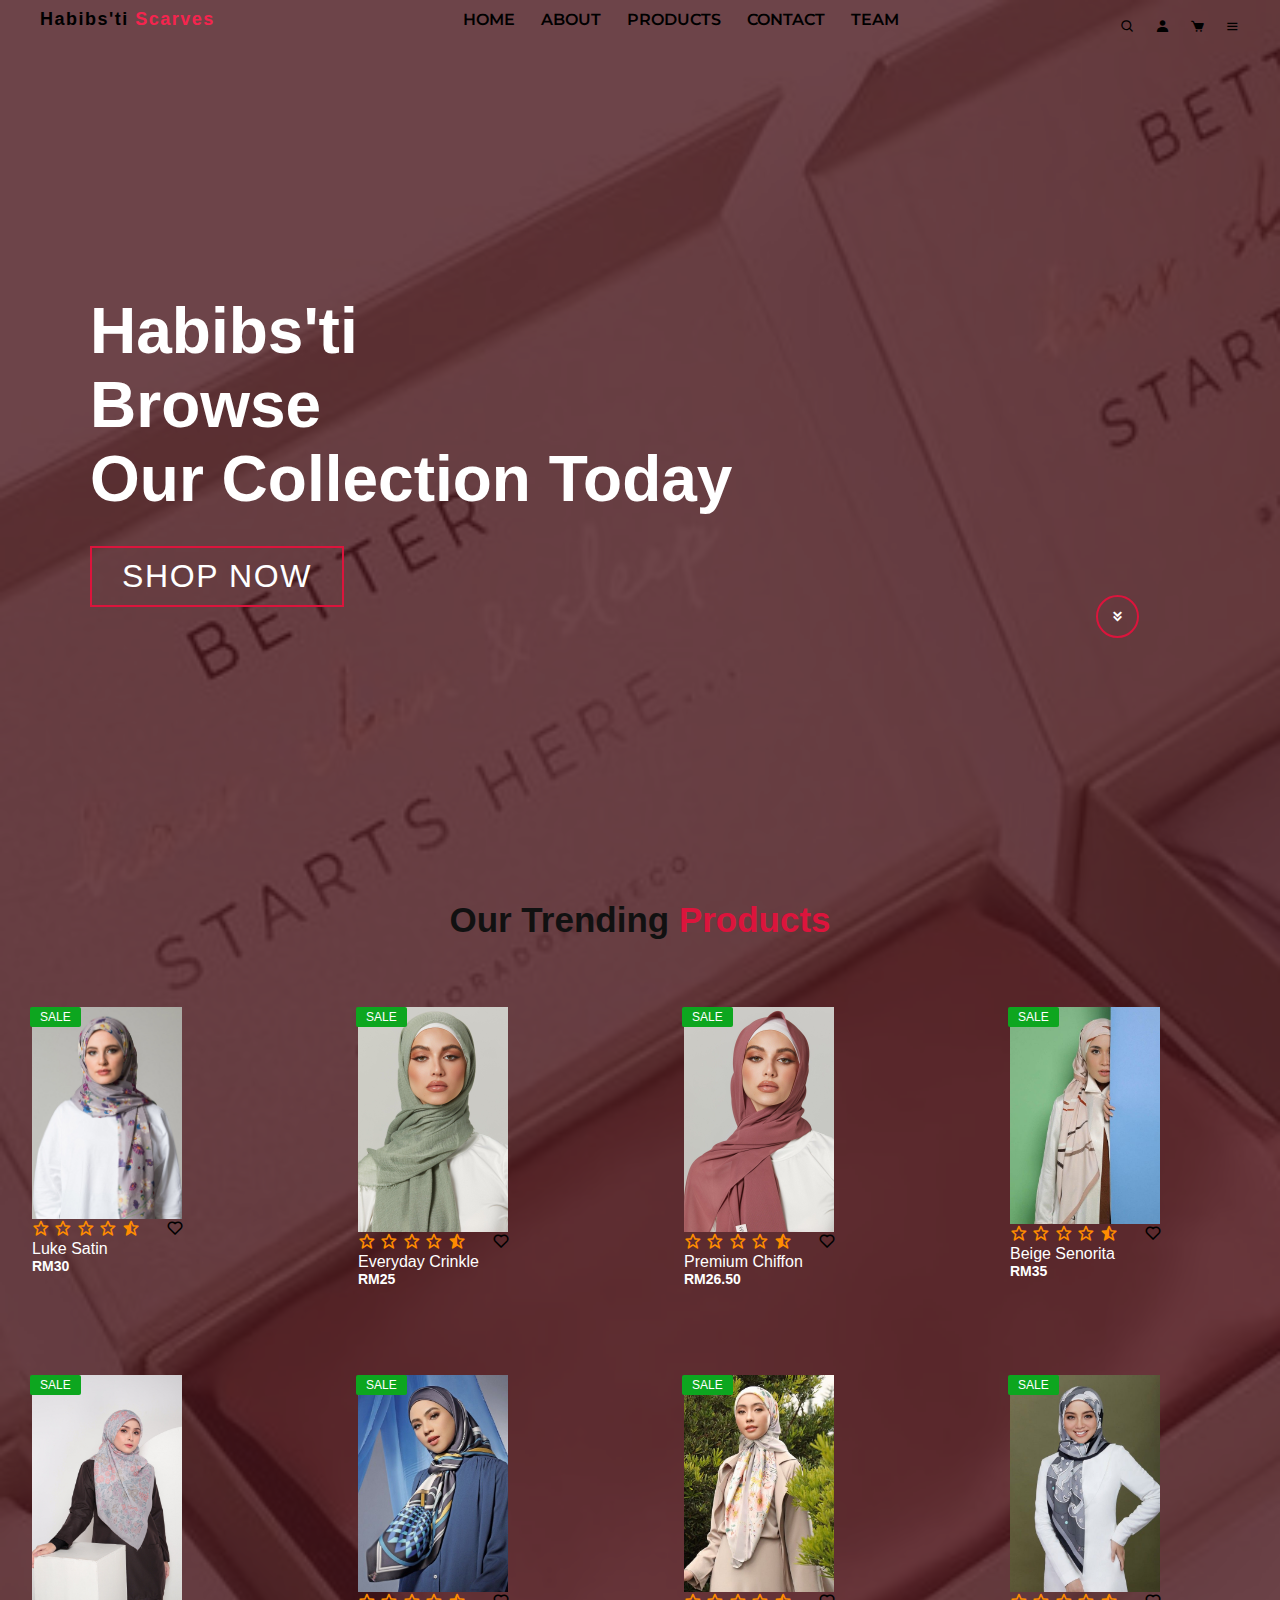
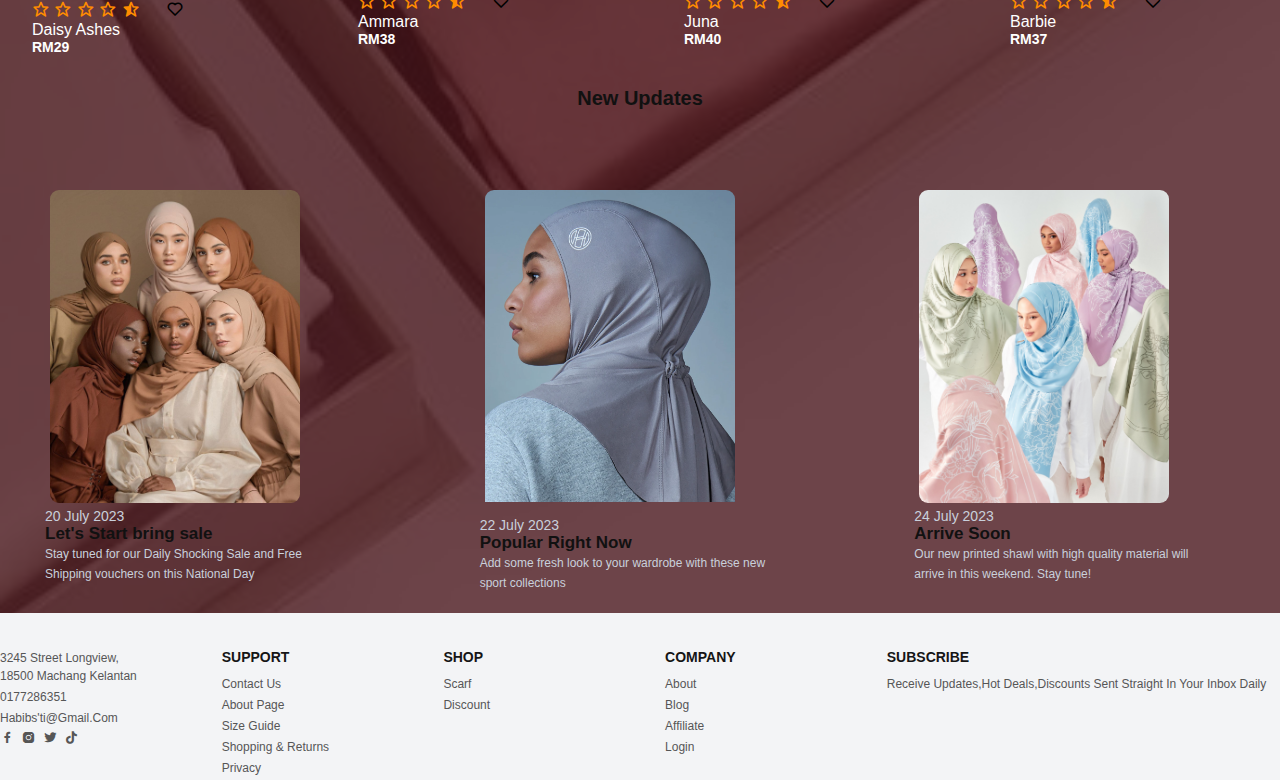
<file: index.html>
<html>
    <head>
        <title>Home</title>
        <link rel="stylesheet" type="text/css"href="css/style.css">
        <link rel="stylesheet"
        href="https://unpkg.com/boxicons@latest/css/boxicons.min.css">
        <link rel="Website Icon" type="png"
        href="images/logo.png">
   </head>
<body>
  <nav>
  <div class="menu" style="margin-left: 450;">
    <a href="index.html">HOME</a>
    <a href="about.html">ABOUT</a>
    <a href="products.html">PRODUCTS</a>
    <a href="contact.html">CONTACT</a>
    <a href="team.html">TEAM</a>
  </div>
  </nav>
<header>
<div class="nav-icon" style="margin-left: 1120;">
  <a href="#"><i class='bx bx-search'></i></a>
  <a href="#"><i class='bx bxs-user'></i></a>
  <a href="#"><i class='bx bxs-cart'></i></a>

  <div class="menu-icon">
    <a href="#"><i class='bx bx-menu' ></i></a>
  </div>
</div>
</header>
<div class="logo">
<a>Habibs'ti  <span> Scarves </span></a>
</div>

<style>
  body 
  {
      background-image: url("images/cover.jpeg"); 
      background-size: cover;
      background-position: top center;
      position: relative;
      z-index: 1;
  }

</style>
    <!-- Hero Section -->
    <section id="hero">
        <div class="hero container">
          <div>
            <h1>Habibs'ti<span></span></h1>
            <h1>Browse <span></span></h1>
            <h1>Our Collection Today<span></span></h1>
            <a href="products.html" type="button" class="cta">Shop Now</a>
          </div>  
        </div>
        <div class="down-arrow">
          <a href="#trending" class="down"><i class='bx bxs-chevrons-down'></i></a>
        </div>
    </section>

  <!--trending-products-section -->
  
  <section class="trending-product" id="trending">
    <div class="center-text">
      <h2>Our Trending <span>Products</span></h2>
    </div>
    <div class="products">
      <div class="row">
        <img src="images/Daisies Ashes-Free Style Straight Inner-Printed Smooth Chiffon.jpeg">
        <div class="product-text">
          <h5>Sale</h5>
        </div>
        <div class="heart-icon">
          <i class='bx bx-heart'></i>
        </div>
        <div class="ratting">
          <i class='bx bx-star'></i>
          <i class='bx bx-star'></i>
          <i class='bx bx-star'></i>
          <i class='bx bx-star'></i>
          <i class='bx bxs-star-half' ></i>
        </div>


        <div class="price">
          <h4>Luke Satin</h4>
          <p>RM30</p>
        </div>
      </div>

      <div class="row">
        <img src="images/tdg-trending2.jpeg">
        <div class="product-text">
          <h5>Sale</h5>
        </div>
        <div class="heart-icon">
          <i class='bx bx-heart'></i>
        </div>
        <div class="ratting">
          <i class='bx bx-star'></i>
          <i class='bx bx-star'></i>
          <i class='bx bx-star'></i>
          <i class='bx bx-star'></i>
          <i class='bx bxs-star-half' ></i>
        </div>


        <div class="price">
          <h4>Everyday Crinkle</h4>
          <p>RM25</p>
        </div>
      </div>

      <div class="row">
        <img src="images/tdg-trending-3.jpeg">
        <div class="product-text">
          <h5>Sale</h5>
        </div>
        <div class="heart-icon">
          <i class='bx bx-heart'></i>
        </div>
        <div class="ratting">
          <i class='bx bx-star'></i>
          <i class='bx bx-star'></i>
          <i class='bx bx-star'></i>
          <i class='bx bx-star'></i>
          <i class='bx bxs-star-half' ></i>
        </div>


        <div class="price">
          <h4>Premium Chiffon</h4>
          <p>RM26.50</p>
        </div>
      </div>
      <div class="row">
        <img src="images/BEIGE SENORITA IN MISTY ROSE.jpeg">
        <div class="product-text">
          <h5>Sale</h5>
        </div>
        <div class="heart-icon">
          <i class='bx bx-heart'></i>
        </div>
        <div class="ratting">
          <i class='bx bx-star'></i>
          <i class='bx bx-star'></i>
          <i class='bx bx-star'></i>
          <i class='bx bx-star'></i>
          <i class='bx bxs-star-half' ></i>
        </div>


        <div class="price">
          <h4>Beige Senorita</h4>
          <p>RM35</p>
        </div>
      </div>
      <div class="row">
        <img src="images/Square Printed Scarf Muslimah Head Scarf Affordable Luxury _ Etsy.jpeg">
        <div class="product-text">
          <h5>Sale</h5>
        </div>
        <div class="heart-icon">
          <i class='bx bx-heart'></i>
        </div>
        <div class="ratting">
          <i class='bx bx-star'></i>
          <i class='bx bx-star'></i>
          <i class='bx bx-star'></i>
          <i class='bx bx-star'></i>
          <i class='bx bxs-star-half' ></i>
        </div>


        <div class="price">
          <h4>Daisy Ashes</h4>
          <p>RM29</p>
        </div>
      </div>
      <div class="row">
        <img src="images/Ariani Online _ Ariani Galeri _ Ariani RTW _ Ariani Luxe _ Online Shawl _ Modern Blouse _ Baju Kurung _ Malaysia Kurung _ Malaysia Online Clothing.jpeg">
        <div class="product-text">
          <h5>Sale</h5>
        </div>
        <div class="heart-icon">
          <i class='bx bx-heart'></i>
        </div>
        <div class="ratting">
          <i class='bx bx-star'></i>
          <i class='bx bx-star'></i>
          <i class='bx bx-star'></i>
          <i class='bx bx-star'></i>
          <i class='bx bxs-star-half' ></i>
        </div>


        <div class="price">
          <h4>Ammara</h4>
          <p>RM38</p>
        </div>
      </div>
      <div class="row">
        <img src="images/download(1).jpeg">
        <div class="product-text">
          <h5>Sale</h5>
        </div>
        <div class="heart-icon">
          <i class='bx bx-heart'></i>
        </div>
        <div class="ratting">
          <i class='bx bx-star'></i>
          <i class='bx bx-star'></i>
          <i class='bx bx-star'></i>
          <i class='bx bx-star'></i>
          <i class='bx bxs-star-half' ></i>
        </div>


        <div class="price">
          <h4>Juna</h4>
          <p>RM40</p>
        </div>
      </div>
      <div class="row">
        <img src="images/Ariani Galeri _ Ariani RTW _ Ariani Luxe _ Online Shawl _ Modern Blouse _ Baju Kurung _ Malaysia Kurung _ Malaysia Online Clothing _ SQ ARIANI BROADWAY TWILL PTD DIAMOND 289.jpeg">
        <div class="product-text">
          <h5>Sale</h5>
        </div>
        <div class="heart-icon">
          <i class='bx bx-heart'></i>
        </div>
        <div class="ratting">
          <i class='bx bx-star'></i>
          <i class='bx bx-star'></i>
          <i class='bx bx-star'></i>
          <i class='bx bx-star'></i>
          <i class='bx bxs-star-half' ></i>
        </div>


        <div class="price">
          <h4>Barbie</h4>
          <p>RM37</p>
        </div>
      </div>
    </div>
  </section>

  <!--news section-->
  <section class="update-news">
    <div class="up-center-text">
      <h2>New Updates</h2>
    </div>

    <div class="update-cart">
      <div class="cart">
        <img src="images/news.jpeg" alt="">
        <h5>20 July 2023</h5>
        <h4>Let's Start bring sale</h4>
        <p>Stay tuned for our Daily Shocking Sale and Free Shipping vouchers on this National Day</p>
      </div>

      <div class="cart">
        <img src="images/FlexFit Sport Hijab - Smoke.png" style="padding-bottom: 10px;" alt="">
        <h5>22 July 2023</h5>
        <h4>Popular Right Now</h4>
        <p>Add some fresh look to your wardrobe with these new sport collections</p>
      </div>

      <div class="cart">
        <img src="images/IWD floral printed hijab campaign photoshoot.jpeg" alt="">
        <h5>24 July 2023</h5>
        <h4>Arrive Soon</h4>
        <p>Our new printed shawl with high quality material will arrive in this weekend. Stay tune!</p>
      </div>
    </div>
  </section>

  <section class="contact">
    <div class="contact-info">
      <div class="first-info">
        <br>
        <br>
        <p>3245 Street Longview, <br> 18500 Machang Kelantan</p>
        <p>0177286351</p>
        <p>Habibs'ti@gmail.com</p>
  
        <div class="social-icon">
          <a href="#"><i class='bx bxl-facebook'></i></a>
          <a href="#"><i class='bx bxl-instagram-alt'></i></a>
          <a href="#"><i class='bx bxl-twitter'></i></a>
          <a href="#"><i class='bx bxl-tiktok'></i></a>
        </div>
      </div>
  
      <div class="second-info">
        <br>
        <br>
        <h4>Support</h4>
        <p>Contact Us</p>
        <p>About Page</p>
        <p>Size Guide</p>
        <p>Shopping & Returns</p>
        <p>Privacy</p>
      </div>
  
      <div class="third-info">
        <br>
        <br>
        <h4>Shop</h4>
        <p>Scarf</p>
        <p>Discount</p>
      </div>
  
      <div class="fourth-info">
        <br>
        <br>
        <h4>Company</h4>
        <p>About</p>
        <p>Blog</p>
        <p>Affiliate</p>
        <p>Login</p>
      </div>
  
      <div class="five">
        <br>
        <br>
        <h4>Subscribe</h4> 
        <p>Receive Updates,Hot Deals,Discounts Sent Straight In Your Inbox Daily</p>
      </div>
    </div>
  </section>
</body>
</html>
</file>
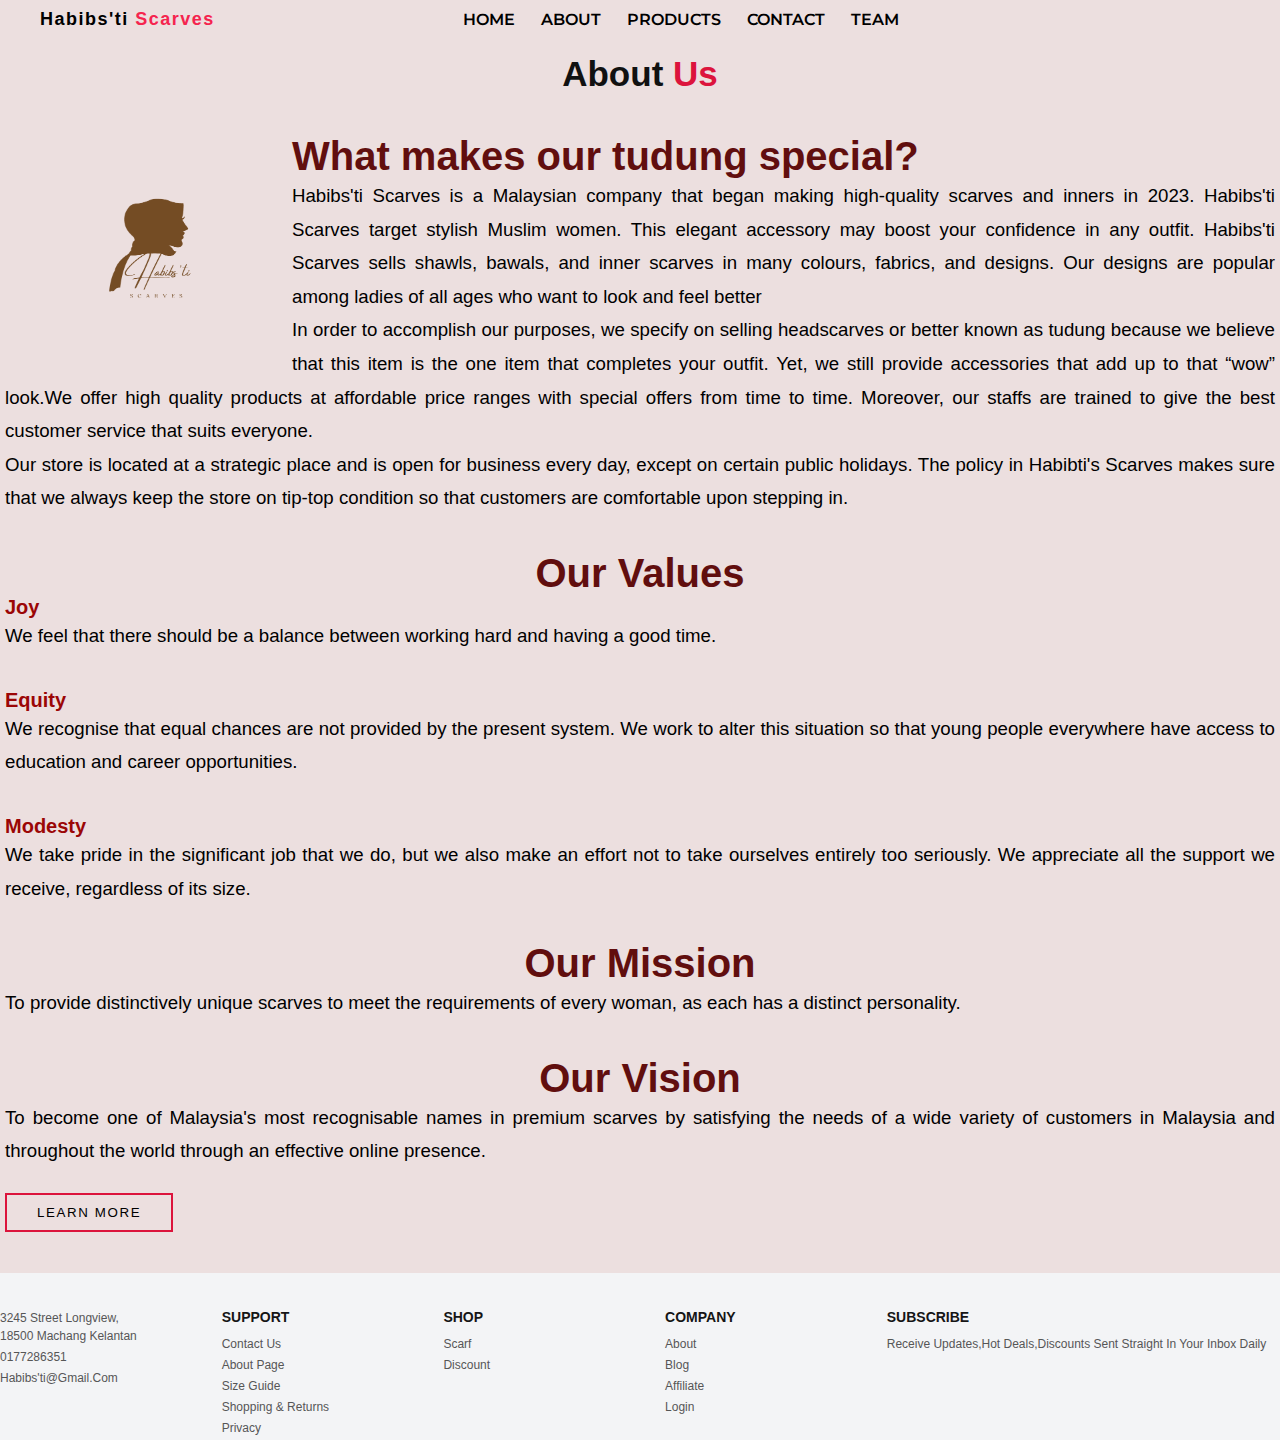
<file: about.html>
<html>
    <head>
        <title>About Us</title>
        <link rel="stylesheet" type="text/css"href="css/style.css">
        <link rel="Website Icon" type="png"
        href="images/logo.png">
   </head>
<body>
  <nav>
    <div class="menu" style="margin-left: 450;">
      <a href="index.html">HOME</a>
      <a href="about.html">ABOUT</a>
      <a href="products.html">PRODUCTS</a>
      <a href="contact.html">CONTACT</a>
      <a href="team.html">TEAM</a>
    </div>
  </nav>

  <div class="logo">
    <a>Habibs'ti  <span> Scarves </span></a>
  </div>

  <section class="about" id="about" style="background: rgb(236, 223, 223);">
    <br>
    <br>
    <br>
    <div class="center-text">
      <h2>About<span> Us </span></h2>
    </div>
    <div class="background">
      <div class="image">
        <img src="images/logo.png" alt="">
      </div>

      <div class="content">
        <h11>What makes our tudung special?</h11>
        <p>Habibs'ti Scarves is a Malaysian company that began making high-quality scarves and inners in 2023.  Habibs'ti Scarves target stylish Muslim women. This elegant accessory may boost your confidence in any outfit. Habibs'ti Scarves sells shawls, bawals, and inner scarves in many colours, fabrics, and designs. Our designs are popular among ladies of all ages who want to look and feel better</p>
        <p>In order to accomplish our purposes, we specify on selling headscarves or better known as tudung because we believe that this item is the one item that completes your outfit. Yet, we still provide accessories that add up to that “wow” look.We offer high quality products at affordable price ranges with special offers from time to time. Moreover, our staffs are trained to give the best customer service that suits everyone.</p>
        <p>Our store is located at a strategic place and is open for business every day, except on certain public holidays. The policy in Habibti's Scarves makes sure that we always keep the store on tip-top condition so that customers are comfortable upon stepping in.</p>
        <br>
        <br>
        <div align="center">
        <h11>Our Values</h11>
        </div>
        <h14>Joy</h14>
        <p>We feel that there should be a balance between working hard and having a good time.</p>
        <br>
        <br>
        <h14>Equity</h14>
        <p>We recognise that equal chances are not provided by the present system. We work to alter this situation so that young people everywhere have access to education and career opportunities.</p>
        <br>
        <br>
        <h14>Modesty</h14>
        <p>We take pride in the significant job that we do, but we also make an effort not to take ourselves entirely too seriously. We appreciate all the support we receive, regardless of its size.</p>
        <br>
        <br>
        <div align="center">
        <h11>Our Mission</h11>
        </div>
        <p>To provide distinctively unique scarves to meet the requirements of every woman, as each has a distinct personality.</p>
        <br>
        <br>
        <div align="center">
        <h11>Our Vision</h11>
        </div>
        <p>To become one of Malaysia's most recognisable names in premium scarves by satisfying the needs of a wide variety of customers in Malaysia and throughout the world through an effective online presence.</p>
        <a href="#" type="button" class="btn-abt">Learn More</a>
      </div>
      <br>
      <br>
    </div>
  </section>

  <section class="contact">
    <div class="contact-info">
      <div class="first-info">
        <br>
        <br>
        <p>3245 Street Longview, <br> 18500 Machang Kelantan</p>
        <p>0177286351</p>
        <p>Habibs'ti@gmail.com</p>
  
        <div class="social-icon">
          <a href="#"><i class='bx bxl-facebook'></i></a>
          <a href="#"><i class='bx bxl-instagram-alt'></i></a>
          <a href="#"><i class='bx bxl-twitter'></i></a>
          <a href="#"><i class='bx bxl-tiktok'></i></a>
        </div>
      </div>
  
      <div class="second-info">
        <br>
        <br>
        <h4>Support</h4>
        <p>Contact Us</p>
        <p>About Page</p>
        <p>Size Guide</p>
        <p>Shopping & Returns</p>
        <p>Privacy</p>
      </div>
  
      <div class="third-info">
        <br>
        <br>
        <h4>Shop</h4>
        <p>Scarf</p>
        <p>Discount</p>
      </div>
  
      <div class="fourth-info">
        <br>
        <br>
        <h4>Company</h4>
        <p>About</p>
        <p>Blog</p>
        <p>Affiliate</p>
        <p>Login</p>
      </div>
  
      <div class="five">
        <br>
        <br>
        <h4>Subscribe</h4> 
        <p>Receive Updates,Hot Deals,Discounts Sent Straight In Your Inbox Daily</p>
      </div>
    </div>
  </section>

</body>
</html>
</file>
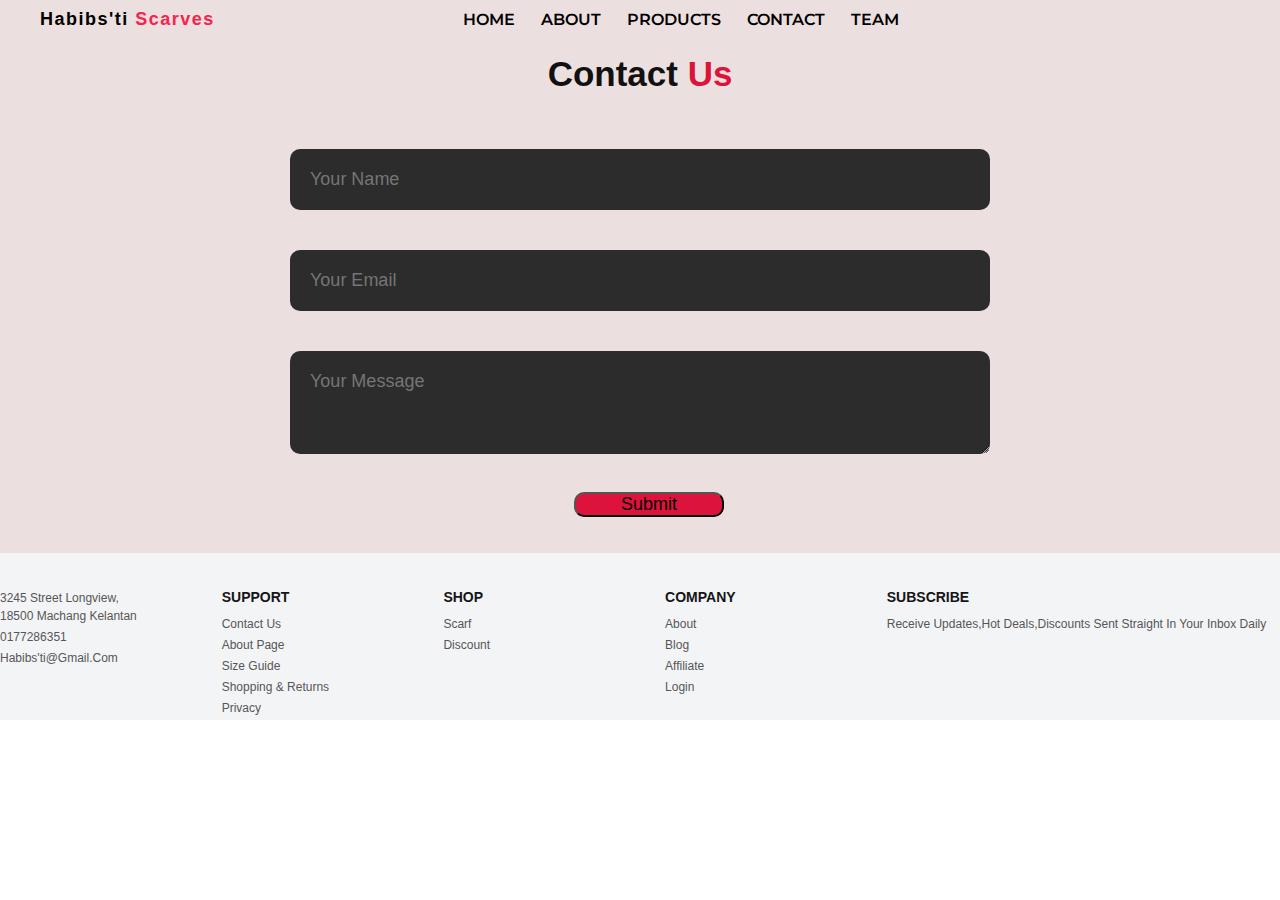
<file: contact.html>
<html>
    <head>
        <title>Contact Us</title>
        <link rel="stylesheet" type="text/css"href="css/style.css">
        <link rel="Website Icon" type="png"
        href="images/logo.png">
   </head>
<body>
  <div class="bg" style="background: rgb(236, 223, 223);">
  <nav>
  <div class="menu"style="margin-left: 450;">
    <a href="index.html">HOME</a>
    <a href="about.html">ABOUT</a>
    <a href="products.html">PRODUCTS</a>
    <a href="contact.html">CONTACT</a>
    <a href="team.html">TEAM</a>
  </div>
  </nav>

  <div class="logo">
    <a>Habibs'ti  <span> Scarves </span></a>
    </div>
  <br>

  <div class="center-text">
    <br>
    <br>
  <h2>Contact<span> Us </span></h2>
  </div>

  <div align="center">
  <form>
    <input type="text" name="Name" placeholder="Your Name" required>
    <input type="email" name="email" placeholder="Your Email" required>
    <textarea name="Message" rows="3" placeholder="Your Message"></textarea>
    <br>
    <br>
    <button type="submit" style="background: crimson; color: black;width: 150px;bottom: 20px 30px;font-size: 18px;border-radius: 10px;margin-left:18px;">Submit</button>
  </form>
</div>

<br>
<br>
</div>
<section class="contact">
  <div class="contact-info">
    <div class="first-info">
      <br>
      <br>
      <p>3245 Street Longview, <br> 18500 Machang Kelantan</p>
      <p>0177286351</p>
      <p>Habibs'ti@gmail.com</p>

      <div class="social-icon">
        <a href="#"><i class='bx bxl-facebook'></i></a>
        <a href="#"><i class='bx bxl-instagram-alt'></i></a>
        <a href="#"><i class='bx bxl-twitter'></i></a>
        <a href="#"><i class='bx bxl-tiktok'></i></a>
      </div>
    </div>

    <div class="second-info">
      <br>
      <br>
      <h4>Support</h4>
      <p>Contact Us</p>
      <p>About Page</p>
      <p>Size Guide</p>
      <p>Shopping & Returns</p>
      <p>Privacy</p>
    </div>

    <div class="third-info">
      <br>
      <br>
      <h4>Shop</h4>
      <p>Scarf</p>
      <p>Discount</p>
    </div>

    <div class="fourth-info">
      <br>
      <br>
      <h4>Company</h4>
      <p>About</p>
      <p>Blog</p>
      <p>Affiliate</p>
      <p>Login</p>
    </div>

    <div class="five">
      <br>
      <br>
      <h4>Subscribe</h4> 
      <p>Receive Updates,Hot Deals,Discounts Sent Straight In Your Inbox Daily</p>
    </div>
  </div>
</section>
</body>
</html>
</file>
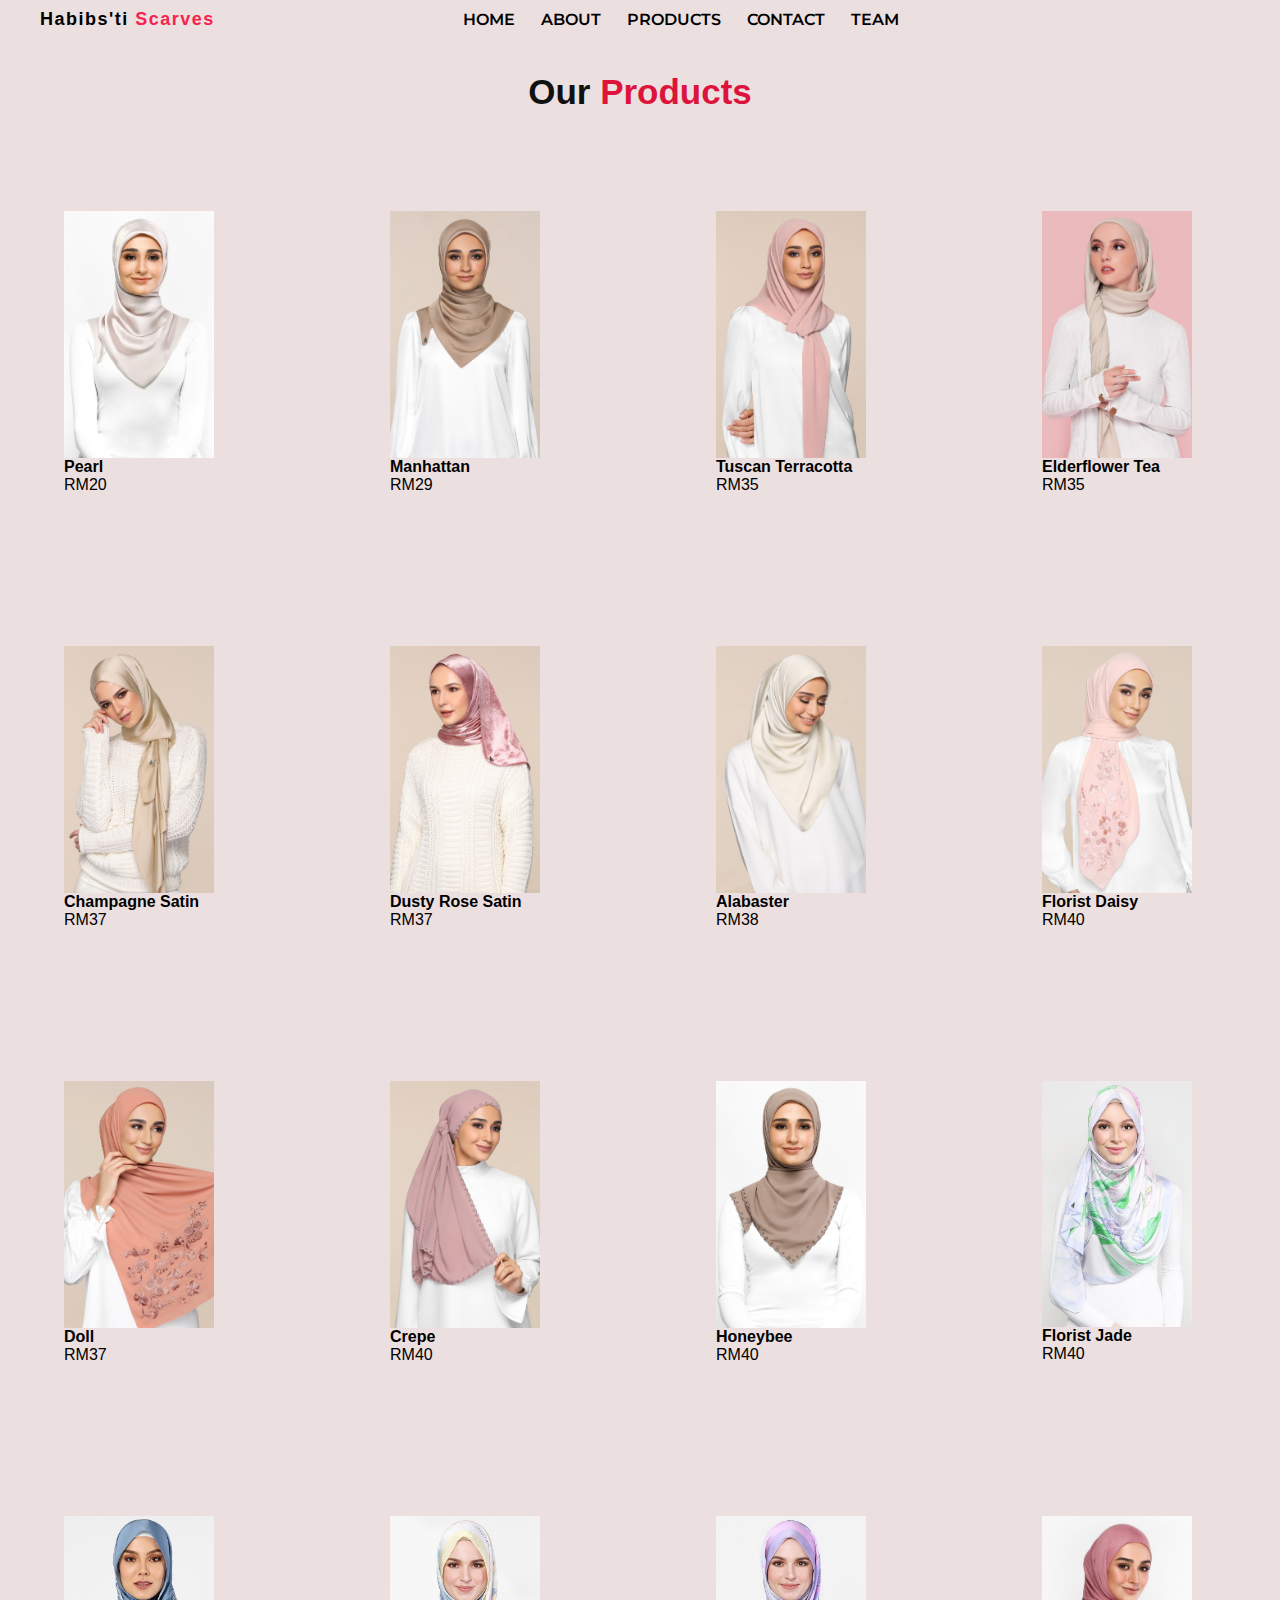
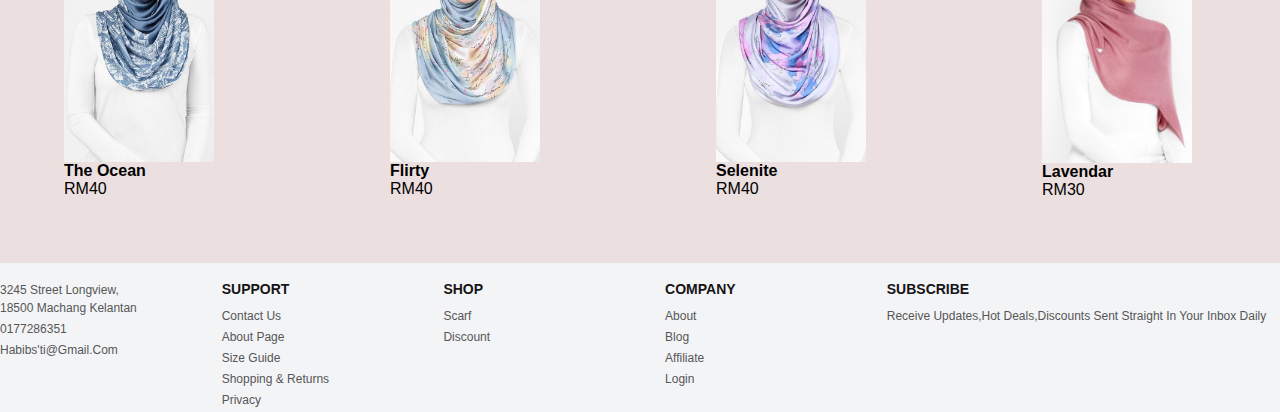
<file: products.html>
<html>
    <head>
        <title>Our Products</title>
        <link rel="stylesheet" type="text/css"href="css/style.css">
        <link rel="Website Icon" type="png"
        href="images/logo.png">
   </head>
<body>
  <div class="bg" style="background: rgb(236, 223, 223);">
  <nav>
  <div class="menu"style="margin-left: 450;">
    <a href="index.html">HOME</a>
    <a href="about.html">ABOUT</a>
    <a href="products.html">PRODUCTS</a>
    <a href="contact.html">CONTACT</a>
    <a href="team.html">TEAM</a>
  </div>
  </nav>
  <div class="logo">
    <a>Habibs'ti  <span> Scarves </span></a>
    </div>
  <br>
  <br>
  <section class="trending-product" id="trending">
    <div class="center-text">
      <br>
      <br>
      <h2>Our<span> Products </span></h2>
    </div>
    <div class="products">
      <div class="row" style="padding: 4rem;">
        <img src="images/product1.png" alt="">

        <div class="p-price">
          <h4>Pearl</h4>
          <p>RM20</p>
        </div>
      </div>

      <div class="row"style="padding: 4rem;">
        <img src="images/product2.png" alt="">


        <div class="p-price">
          <h4>Manhattan</h4>
          <p>RM29</p>
        </div>
      </div>

      <div class="row"style="padding: 4rem;">
        <img src="images/product3.png" alt="">


        <div class="p-price">
          <h4>Tuscan Terracotta</h4>
          <p>RM35</p>
        </div>
      </div>
      <div class="row"style="padding: 4rem;">
        
        <img src="images/product4.jpeg" alt="">


        <div class="p-price">
          <h4>Elderflower Tea</h4>
          <p>RM35</p>
        </div>
      </div>
      <div class="row"style="padding: 4rem;">
        <img src="images/product5.png" alt="">


        <div class="p-price">
          <h4>Champagne Satin</h4>
          <p>RM37</p>
        </div>
      </div>
      <div class="row"style="padding: 4rem;">
        <img src="images/product6.png" alt="">
        <div class="p-price">
          <h4>Dusty Rose Satin</h4>
          <p>RM37</p>
        </div>
      </div>
      <div class="row"style="padding: 4rem;">
        <img src="images/product7.png" alt="">


        <div class="p-price">
          <h4>Alabaster</h4>
          <p>RM38</p>

        </div>
      </div>
      <div class="row"style="padding: 4rem;">
        <img src="images/product8.png" alt="">

        <div class="p-price">
          <h4>Florist Daisy</h4>
          <p>RM40</p>

        </div>
      </div>

      <div class="row"style="padding: 4rem;">
        <img src="images/product9.png" alt="">
  
  
        <div class="p-price">
          <h4>Doll</h4>
          <p>RM37</p>
        </div>
      </div>

      <div class="row"style="padding: 4rem;">
        <img src="images/product10.png" alt="">
    
          <div class="p-price">
            <h4>Crepe</h4>
            <p>RM40</p>
          </div>
      </div>

      <div class="row"style="padding: 4rem;">
        <img src="images/product11.png" alt="">
      
          <div class="p-price">
              <h4>Honeybee</h4>
              <p>RM40</p>      
          </div>
      </div>

      <div class="row"style="padding: 4rem;">
                <img src="images/product12.jpeg" alt="">
        
                <div class="p-price">
                  <h4>Florist Jade</h4>
                  <p>RM40</p>
        
                </div>
      </div>
        <div class="row"style="padding: 4rem;">
                  <img src="images/product13.jpeg" alt="">
          
          
                  <div class="p-price">
                    <h4>The Ocean</h4>
                    <p>RM40</p>

                  </div>
        </div>
          <div class="row"style="padding: 4rem;">
                    <img src="images/product14.jpeg" alt="">
            
                    <div class="p-price">
                      <h4>Flirty</h4>
                      <p>RM40</p>
            
                    </div>
          </div>
            <div class="row"style="padding: 4rem;">
                      <img src="images/product15.jpeg" alt="">
                    
              
                      <div class="p-price">
                        <h4>Selenite</h4>
                        <p>RM40</p>
              
                      </div>
            </div>
              <div class="row"style="padding: 4rem;">
                        <img src="images/product16.png" alt="">
                      
                
                        <div class="p-price">
                          <h4>Lavendar</h4>
                          <p>RM30</p>
                
                        </div>

              </div>
    </div>
  </section>
</div>
  <section class="contact">
    <br>
    <div class="contact-info">
      <div class="first-info">
        
        <p>3245 Street Longview, <br> 18500 Machang Kelantan</p>
        <p>0177286351</p>
        <p>Habibs'ti@gmail.com</p>
  
        <div class="social-icon">
          <a href="#"><i class='bx bxl-facebook'></i></a>
          <a href="#"><i class='bx bxl-instagram-alt'></i></a>
          <a href="#"><i class='bx bxl-twitter'></i></a>
          <a href="#"><i class='bx bxl-tiktok'></i></a>
        </div>
      </div>
  
      <div class="second-info">
        <h4>Support</h4>
        <p>Contact Us</p>
        <p>About Page</p>
        <p>Size Guide</p>
        <p>Shopping & Returns</p>
        <p>Privacy</p>
      </div>
  
      <div class="third-info">
        <h4>Shop</h4>
        <p>Scarf</p>
        <p>Discount</p>
      </div>
  
      <div class="fourth-info">
        <h4>Company</h4>
        <p>About</p>
        <p>Blog</p>
        <p>Affiliate</p>
        <p>Login</p>
      </div>
  
      <div class="five">
        <h4>Subscribe</h4> 
        <p>Receive Updates,Hot Deals,Discounts Sent Straight In Your Inbox Daily</p>
      </div>
    </div>
</section>
</body>
</html>
</file>
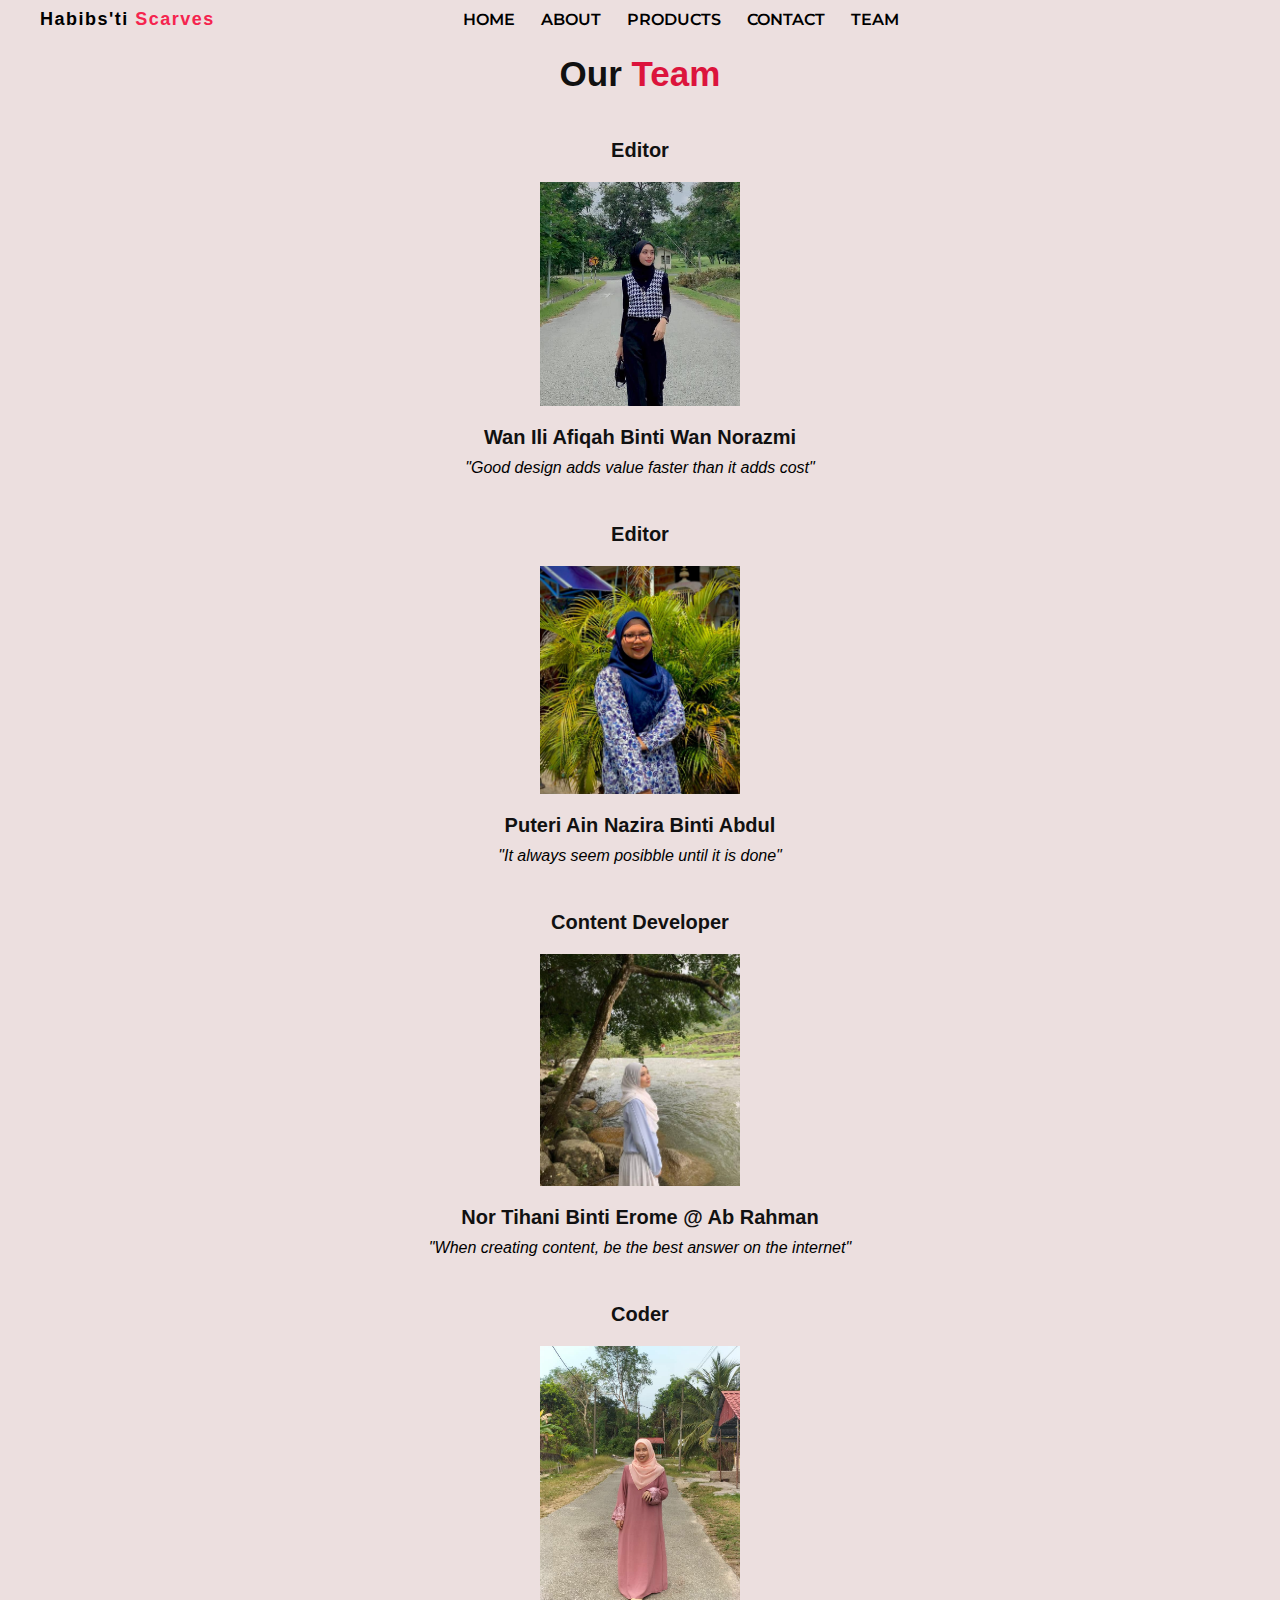
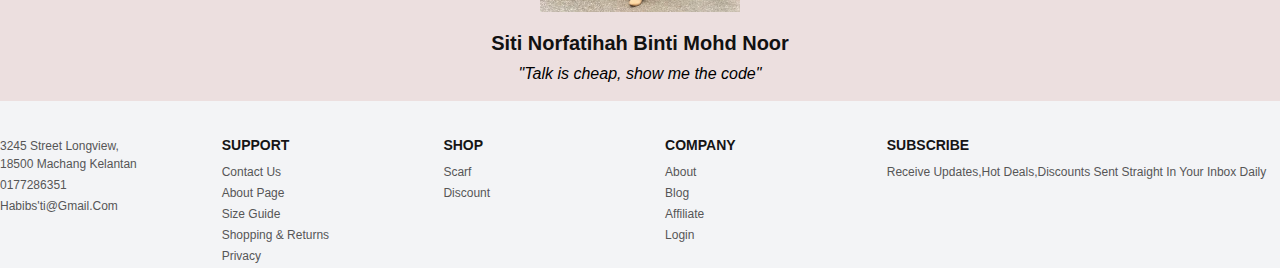
<file: team.html>
<html>
    <head>
        <title>Our Team</title>
        <link rel="stylesheet" type="text/css"href="css/style.css">
        <link rel="Website Icon" type="png"
        href="images/logo.png">
   </head>
<body>
  <div class="bg" style="background: rgb(236, 223, 223);">
  <nav>
  <div class="menu"style="margin-left: 450;">
    <a href="index.html">HOME</a>
    <a href="about.html">ABOUT</a>
    <a href="products.html">PRODUCTS</a>
    <a href="contact.html">CONTACT</a>
    <a href="team.html">TEAM</a>
  </div>
  </nav>
  <div class="logo">
    <a>Habibs'ti  <span> Scarves </span></a>
    </div>
  <br>

  <div class="center-text">
    <br>
    <br>

  <h2>Our<span> Team </span></h2>
  </div>

<section class="team-member">
    <div class="team1">
        <h3>Editor</h3>
        <img src="images/editor.jpg" alt="">
        <h3>Wan Ili Afiqah Binti Wan Norazmi</h3>
        <p>"Good design adds value faster than it adds cost"
        </p>
    <br>
    <br>
        <h3>Editor</h3>
        <img src="images/editor2.jpg" alt="">
        <h3>Puteri Ain Nazira Binti Abdul</h3>
        <p>"It always seem posibble until it is done"
        </p>
        <br>
        <br>
            <h3>Content Developer</h3>
            <img src="images/content creator.jpg" alt="">
            <h3>Nor Tihani Binti Erome @ Ab Rahman</h3>
            <p>"When creating content, be the best answer on the internet"
            </p>
            <br>
            <br>
                <h3>Coder</h3>
                <img src="images/coder.jpeg" alt="">
                <h3>Siti Norfatihah Binti Mohd Noor</h3>
                <p>"Talk is cheap, show me the code"
                </p>
                <br>
    </div>
  </section>
  </div>
  <section class="contact">
    <div class="contact-info">
      <div class="first-info">
        <br>
        <br>
        <p>3245 Street Longview, <br> 18500 Machang Kelantan</p>
        <p>0177286351</p>
        <p>Habibs'ti@gmail.com</p>
  
        <div class="social-icon">
          <a href="#"><i class='bx bxl-facebook'></i></a>
          <a href="#"><i class='bx bxl-instagram-alt'></i></a>
          <a href="#"><i class='bx bxl-twitter'></i></a>
          <a href="#"><i class='bx bxl-tiktok'></i></a>
        </div>
      </div>
  
      <div class="second-info">
        <br>
        <br>
        <h4>Support</h4>
        <p>Contact Us</p>
        <p>About Page</p>
        <p>Size Guide</p>
        <p>Shopping & Returns</p>
        <p>Privacy</p>
      </div>
  
      <div class="third-info">
        <br>
        <br>
        <h4>Shop</h4>
        <p>Scarf</p>
        <p>Discount</p>
      </div>
  
      <div class="fourth-info">
        <br>
        <br>
        <h4>Company</h4>
        <p>About</p>
        <p>Blog</p>
        <p>Affiliate</p>
        <p>Login</p>
      </div>
  
      <div class="five">
        <br>
        <br>
        <h4>Subscribe</h4> 
        <p>Receive Updates,Hot Deals,Discounts Sent Straight In Your Inbox Daily</p>
      </div>
    </div>
  </section>
</body>
</html>
</file>
<file: css/style.css>
@import url('https://fonts.googleapis.com/css2?family=Montserrat:wght@300;400;700&display=swap');
* {
    padding: 0;
    margin: 0;
    box-sizing: border-box;
    scroll-behavior: smooth;
    text-decoration: none;
    font-family: 'Lucida Sans', 'Lucida Sans Regular', 'Lucida Grande', 'Lucida Sans Unicode', Geneva, Verdana, sans-serif;
    list-style: none;
}
.header
{
    position: fixed;
    width: 100%;
    top: 0;
    right: 0;
    z-index: 1000;
    display: flex;
    align-items: center;
    justify-content: space-between;
    padding: 20px 10px;
}
.menu
{
    display: flex;
}
.menu a
{
    color: #000000;
    font-size: 16px;
    text-transform: capitalize;
    padding: 10px 13px;
    font-weight: 600;
    transition: all .42s ease;
    font-family: 'Montserrat', sans-serif;

}
.menu a:hover
{
    color: rgb(95, 32, 61);
}
.nav-icon
{
    display: flex;
}
.nav-icon i
{
    margin-right: 20px;
    color: #000000;
    font-size: 15px;
    font-weight: 400;
    transition: all .42s ease;
    margin-top: -20px;
}
.nav-icon i:hover
{
    transform: scale(1.1);
}
.menu-icon
{
    font-size: 15px;
    color: #2c2c2c;
    z-index:10001 ;
    cursor: pointer;
    font-weight: 400;
}
.container {
    min-height: 100vh;
    width: 100%;
    display: flex;
    align-items: center;
    justify-content: center;
}
img {
    height: 100%;
    width: 100%;
    object-fit: cover;
}
.section-title {
    font-size: 7rem;
    font-weight: 300;
    color: rgb(99, 29, 56);
    margin-bottom: 10px;
    text-transform: uppercase;
    letter-spacing: .2rem;
    text-align: center;
}
.section-title span {
    color: rgb(202, 37, 70);
}
.cta {
    display: inline-block;
    padding: 10px 30px;
    color: white;
    background-color: transparent;
    border: 2px solid crimson;
    font-size: 2rem;
    text-transform: uppercase;
    letter-spacing: .1rem;
    margin-top: 30px;
    transition: .3s ease;
    transition-property: background-color, color;
}
.cta:hover {
    color: white;
    background-color: crimson;
}


/* Hero Section */
#hero::after {
    content: '';
    position: absolute;
    left: 0;
    top: 0;
    height: 100%;
    width: 100%;
    background-color: rgb(73, 21, 28);
    opacity: .8;
    z-index: -1;
}
#hero .hero{
    max-width: 1200px;
    margin: 0 auto;
    padding: 0 50px;
    justify-content: flex-start;
}

#hero h1 {
    display: block;
    width: fit-content;
    font-size: 4rem;
    position: relative;
    color: white;
    animation: text_reveal .5s ease forwards;
    animation-delay: 1ss;
}
#hero h1:nth-child(1){
    animation-delay: 1s;
}
#hero h1:nth-child(2){
    animation-delay: 2s;
}
#hero h1:nth-child(3){
    animation: text_reveal_name .5s ease forwards;
    animation-delay: 3s;
}
#hero h1 span{
    position: absolute;
    top: 0;
    left: 0;
    height: 100%;
    width: 0;
    background-color: crimson;
    animation: text_reveal_box 1s ease;
    animation-delay: 1s;
}
#hero h1:nth-child(1) span {
    animation-delay: .5s;
}
#hero h1:nth-child(2) span {
    animation-delay: 1.5s;
}
#hero h1:nth-child(3) span {
    animation-delay: 2.5s;
}
.down-arrow
{
    position: absolute;
    top: 25%;
    right: 11%;
}
.down i
{
    font-size: 15px;
    color: white;
    border: 2px solid crimson;
    border-radius: 40px;
    padding: 12px 12px;
}
.down i:hover{
    background-color: #2c2c2c;
    color: #fff;
    transition: all .42s ease;
}
/* trending-section */
.center-text h2{
    color: #111;
    font-size: 35px;
    text-transform: capitalize;
    text-align: center;
    margin-bottom: 35px;
 }
 .center-text span{
     color: crimson;
 }
 .products{
     display: grid;
     grid-template-columns: repeat(auto-fit, minmax(260px,auto));
     gap: 1.5rem;
 }
 .row{
     position:relative;
     transition: all .40s;
     padding: 2rem;
 }
 .row img{
     width: 150px;
     height: auto;
     transition: all .40s;
 }
 .row img:hover{
    transform: scale(0.9);
 }
 .product-text h5
 {
    position: absolute;
    top: 32px;
    left: 30px;
    color: #fff;
    font-size: 12px;
    font-weight: 500;
    text-transform: uppercase;
    background-color: rgb(13, 166, 31);
    padding:3px 10px ;
    border-radius: 2px;
 }
 .heart-icon
 {
    position: absolute;
    right: 118px;
    font-size: 18px;
 }
 .heart-icon:hover{
    color: red;
 }
 .ratting i{
    color: #ff8c00;
    font-size: 18px;
 }
 .price h4{
    color: rgb(255, 255, 255);
    font-size: 16px;
    text-transform: capitalize;
    font-weight: 400;
 }
 .price p {
    color: #ffffff;
    font-size: 14px;
    font-weight: 600;
 }
 /* end of trending section*/



/* about section */
 .image
 {
    margin: 30px auto;
    width: 95%;

 }
 .about.background{
    display: flex;
    align-items: center;
    flex-wrap: wrap;
 }
 .about .background .image img{
    width: 250px;
    height: 245px;
    margin-right:10px;
    float: left;
 }
 .about .background .content{
    padding:5px;
 }
 .about .background .content h11{
    font-size: 30pt;
    color:#610e0e ;
    font-weight: 700;
 }
 .about .background .content p{
    font-size: 14pt;
    color:#000000 ;
    line-height: 1.8;
    text-align: justify;
 }
 .about .background .content h14{
    font-size: 20;
    font-weight: 800;
    color: #9b0606;
 }
 .btn-abt {
    display: inline-block;
    padding: 10px 30px;
    color: rgb(0, 0, 0);
    background-color: transparent;
    border: 2px solid crimson;
    font-size: 10pt;
    text-transform: uppercase;
    letter-spacing: .1rem;
    margin-top: 25px;
    transition: 1.5s ease;
    transition-property: background-color, color;
}
.btn-abt:hover {
    color: white;
    background-color: crimson;
}
/*end of about section*/

/*footer*/
.contact
{
    background-color:#f3f4f6 ;
}
.contact-info
{
    display: grid;
    grid-template-columns: repeat(auto-fit, minmax(160px, auto));
    gap: 3rem;  
}
.first-info img
{
    width: 90px;
    height: auto;
}
.contact-info h4{
    color: #151515;
    font-size: 14px;
    text-transform: uppercase;
    margin-bottom: 10px;
}
.contact-info p{
    color: #565656;
    font-size: 12px;
    font-weight: 400;
    text-transform: capitalize;
    line-height: 1.5;
    margin-bottom: 3px;
    cursor: pointer;
    transition: all .42s;
}
.contact-info p:hover{
    color: #ee1c47;
}
.social-icon i{
    color: #565656;
    margin-right: 2px;
    font-size: 15px;
    transition: all .42s;
}
.up-center-text h2{
    text-align: center;
    color: #111;
    font-size: 20px;
    text-transform: capitalize;
    font-weight: 700;
    margin-bottom: 30px;
}
.cart img{
    position: relative;
    width: 250px;
    height: auto;
    border-radius: 9px;
    margin: 50px;
}
.update-cart{
    display: grid;
    grid-template-columns: repeat(auto-fit, minmax(260px,auto));
    gap: 1.5rem;
}
.cart h5{
    color: #c9d0db;
    font-size: 14px;
    text-transform: capitalize;
    font-weight: 500;
    margin-top: -45px;
    margin-left: 45px;
}
.cart h4{
    color: #111;
    font-size: 17px;
    font-weight: 600;
    margin-left: 45px;
}
.cart p{
    color: #c9d0db;
    font-size: 12px;
    max-width: 300px;
    line-height: 20px;
    margin-bottom: 20px;
    margin-left: 45px;
}
/*end of footer */
.btn.btn2{
    display: inline-block;
    background:crimson;
    border-radius: 20px;
}
form input, form textarea{
    width: 700px;
    border: 0;
    outline: none;
    background:#2c2c2c;
    padding: 20px;
    margin: 20px 17px;
    color: #fff;
    font-size: 18px;
    border-radius: 10px;
}
.logo{
    font-size: 18px;
    margin:-30px 40px;
    font-weight: 600;
    letter-spacing: 1.5px;
}
.logo span{
    color:rgb(245, 36, 78);
}
.team1{
    text-align: center;
}
.team1 h3{
    color: #111;
    font-size: 20px;
    text-transform: capitalize;
    text-align: center;
    font-weight: 700;
    padding: 10px;
}
.team1 img{
    width: 200px;
    height: auto;
    border: 30px;
    margin: 10px 0;
}
.team1 p{
    font-style: italic;
}
</file>
